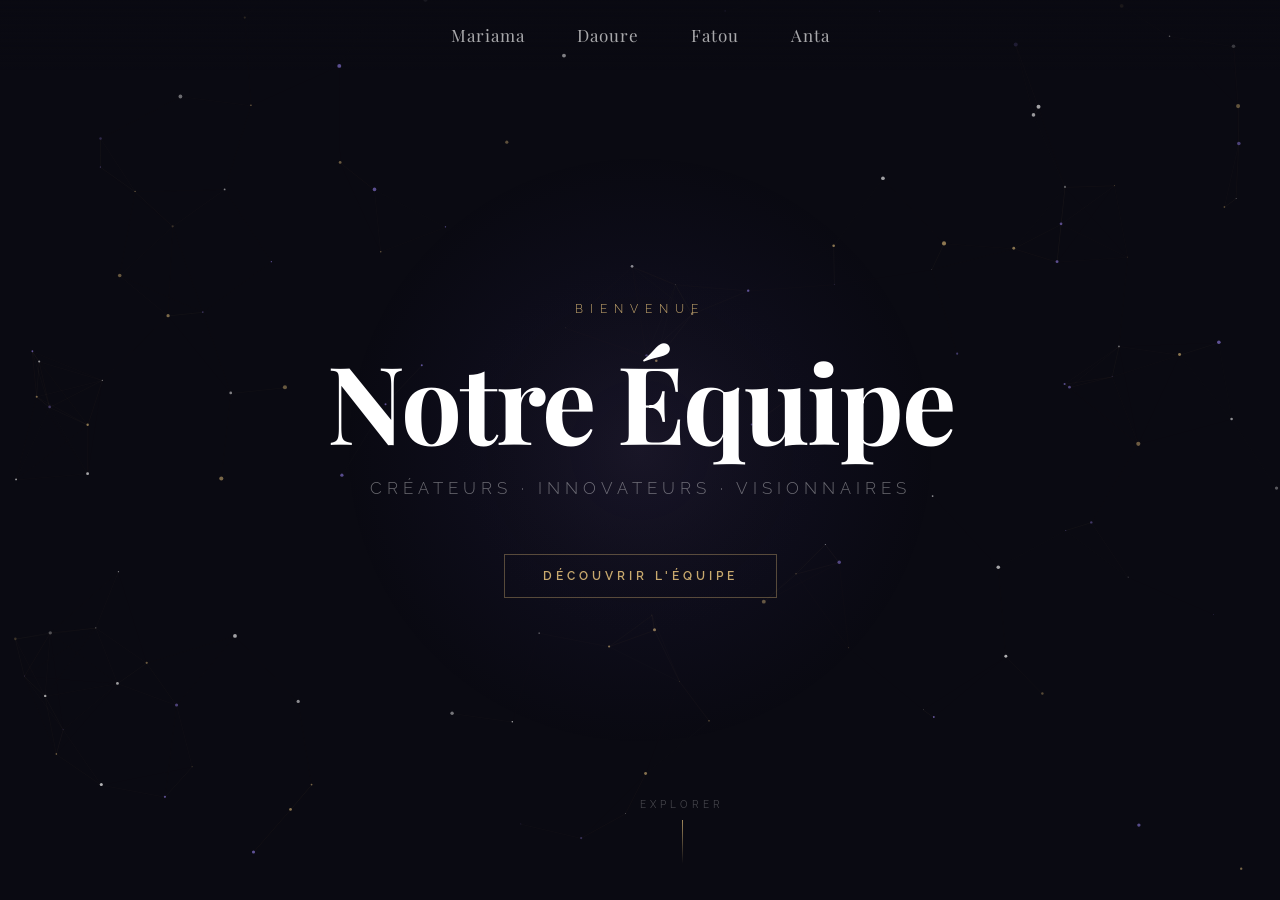
<file: index.html>
<!DOCTYPE html>
<html lang="fr">
<head>
<meta charset="UTF-8">
<meta name="viewport" content="width=device-width, initial-scale=1.0">
<title>Notre Équipe</title>
<link rel="preconnect" href="https://fonts.googleapis.com">
<link rel="preconnect" href="https://fonts.gstatic.com" crossorigin>
<link href="https://fonts.googleapis.com/css2?family=Playfair+Display:wght@400;700&family=Raleway:wght@300;400;600&display=swap" rel="stylesheet">
<style>

  /* ── RESET ── */
  *, *::before, *::after { box-sizing: border-box; margin: 0; padding: 0; }

  body {
    font-family: 'Raleway', sans-serif;
    background: #0a0a12;
    color: #fff;
    min-height: 100vh;
    overflow-x: hidden;
  }

  /* ── CANVAS PARTICULES ── */
  canvas#particles {
    position: fixed;
    top: 0; left: 0;
    width: 100%; height: 100%;
    z-index: 0;
    pointer-events: none;
  }

  /* ── ORB GLOW ── */
  .orb {
    position: fixed;
    width: 600px; height: 600px;
    border-radius: 50%;
    background: radial-gradient(circle, rgba(100,80,200,0.10) 0%, transparent 70%);
    top: 50%; left: 50%;
    transform: translate(-50%, -50%);
    z-index: 1;
    pointer-events: none;
    animation: orbFloat 8s ease-in-out infinite;
  }
  @keyframes orbFloat {
    0%,100% { transform: translate(-50%,-50%); }
    33%      { transform: translate(-48%,-52%); }
    66%      { transform: translate(-52%,-48%); }
  }

  /* ── HEADER ── */
  header {
    position: fixed;
    top: 0; left: 0; right: 0;
    z-index: 100;
    display: flex;
    justify-content: center;
    align-items: center;
    padding: 24px 48px;
    background: linear-gradient(to bottom, rgba(10,10,18,0.92) 0%, transparent 100%);
  }

  nav { display: flex; gap: 52px; }

  nav a {
    font-family: 'Playfair Display', serif;
    font-size: 17px;
    color: rgba(255,255,255,0.65);
    text-decoration: none;
    letter-spacing: 1px;
    position: relative;
    transition: color 0.3s;
    cursor: pointer;
  }
  nav a::after {
    content: '';
    position: absolute;
    bottom: -5px; left: 50%; right: 50%;
    height: 1px;
    background: #c8a96e;
    transition: left 0.3s, right 0.3s;
  }
  nav a:hover        { color: #fff; }
  nav a:hover::after { left: 0; right: 0; }

  /* ── SECTIONS ── */
  .section {
    display: none;
    position: relative;
    z-index: 10;
    min-height: 100vh;
  }
  .section.active { display: flex; }

  /* ══════════════════════════════════════
     SECTION : ACCUEIL
  ══════════════════════════════════════ */
  #home {
    flex-direction: column;
    justify-content: center;
    align-items: center;
    text-align: center;
    padding: 0 20px;
  }

  .hero-label {
    font-weight: 300;
    font-size: 12px;
    letter-spacing: 7px;
    text-transform: uppercase;
    color: #c8a96e;
    margin-bottom: 28px;
    opacity: 0;
    animation: fadeUp 0.8s 0.3s forwards;
  }

  .hero-title {
    font-family: 'Playfair Display', serif;
    font-size: clamp(52px, 9vw, 108px);
    font-weight: 700;
    line-height: 1.05;
    letter-spacing: -2px;
    color: #fff;
    margin-bottom: 20px;
    opacity: 0;
    animation: fadeUp 0.8s 0.5s forwards;
  }

  .hero-sub {
    font-weight: 300;
    font-size: clamp(13px, 1.8vw, 17px);
    letter-spacing: 5px;
    color: rgba(255,255,255,0.38);
    text-transform: uppercase;
    margin-bottom: 56px;
    opacity: 0;
    animation: fadeUp 0.8s 0.72s forwards;
  }

  .hero-cta {
    display: inline-block;
    font-size: 12px;
    font-weight: 600;
    letter-spacing: 4px;
    text-transform: uppercase;
    color: #c8a96e;
    border: 1px solid rgba(200,169,110,0.4);
    padding: 14px 38px;
    text-decoration: none;
    cursor: pointer;
    transition: all 0.3s;
    opacity: 0;
    animation: fadeUp 0.8s 0.95s forwards;
  }
  .hero-cta:hover {
    background: #c8a96e;
    color: #0a0a12;
    border-color: #c8a96e;
  }

  .scroll-hint {
    position: absolute;
    bottom: 36px;
    left: 50%;
    transform: translateX(-50%);
    display: flex;
    flex-direction: column;
    align-items: center;
    gap: 10px;
    opacity: 0;
    animation: fadeUp 0.8s 1.3s forwards;
  }
  .scroll-hint span {
    font-size: 10px;
    letter-spacing: 4px;
    text-transform: uppercase;
    color: rgba(255,255,255,0.25);
  }
  .scroll-line {
    width: 1px; height: 44px;
    background: linear-gradient(to bottom, rgba(200,169,110,0.8), transparent);
    animation: pulse 2s 1.5s ease-in-out infinite;
  }

  /* ══════════════════════════════════════
     SECTION : MEMBRES
  ══════════════════════════════════════ */
  #membres {
    flex-direction: column;
    padding: 130px 40px 80px;
    max-width: 1200px;
    margin: 0 auto;
    width: 100%;
    min-height: 100vh;
  }

  .section-header {
    text-align: center;
    margin-bottom: 68px;
    opacity: 0;
    animation: fadeUp 0.7s 0.15s forwards;
  }
  .section-label {
    font-size: 11px;
    letter-spacing: 6px;
    text-transform: uppercase;
    color: #c8a96e;
    margin-bottom: 14px;
  }
  .section-title {
    font-family: 'Playfair Display', serif;
    font-size: clamp(32px, 5vw, 60px);
    font-weight: 700;
    color: #fff;
    line-height: 1.1;
  }
  .section-sep {
    width: 44px; height: 1px;
    background: #c8a96e;
    margin: 22px auto 0;
  }

  /* BACK BTN */
  .back-btn {
    display: inline-flex;
    align-items: center;
    gap: 8px;
    font-size: 11px;
    letter-spacing: 3px;
    text-transform: uppercase;
    color: rgba(255,255,255,0.3);
    cursor: pointer;
    margin-bottom: 48px;
    transition: color 0.3s;
    background: none;
    border: none;
    padding: 0;
    opacity: 0;
    animation: fadeUp 0.6s 0.1s forwards;
  }
  .back-btn:hover { color: #c8a96e; }

  /* CARDS */
  .cards-grid {
    display: grid;
    grid-template-columns: repeat(auto-fit, minmax(240px, 1fr));
    gap: 28px;
  }

  .card {
    background: rgba(255,255,255,0.03);
    border: 1px solid rgba(200,169,110,0.14);
    border-radius: 18px;
    padding: 42px 28px 34px;
    display: flex;
    flex-direction: column;
    align-items: center;
    text-align: center;
    transition: transform 0.35s, border-color 0.35s, background 0.35s;
    opacity: 0;
    animation: fadeUp 0.7s forwards;
  }
  .card:nth-child(1) { animation-delay: 0.3s; }
  .card:nth-child(2) { animation-delay: 0.45s; }
  .card:nth-child(3) { animation-delay: 0.6s; }
  .card:nth-child(4) { animation-delay: 0.75s; }

  .card:hover {
    transform: translateY(-9px);
    border-color: rgba(200,169,110,0.48);
    background: rgba(200,169,110,0.05);
  }

  /* AVATAR */
  .avatar {
    width: 100px; height: 100px;
    border-radius: 50%;
    display: flex;
    align-items: center;
    justify-content: center;
    font-family: 'Playfair Display', serif;
    font-size: 34px;
    font-weight: 700;
    margin-bottom: 26px;
    position: relative;
    flex-shrink: 0;
  }
  .avatar::before {
    content: '';
    position: absolute;
    inset: -4px;
    border-radius: 50%;
    border: 1px solid rgba(200,169,110,0.35);
  }
  .avatar::after {
    content: '';
    position: absolute;
    inset: -8px;
    border-radius: 50%;
    border: 1px solid rgba(200,169,110,0.12);
  }

  .av-mariama { background: linear-gradient(135deg,#2a1760,#5933aa); color: #cdb5ff; }
  .av-daour   { background: linear-gradient(135deg,#0b3828,#167358); color: #7effd6; }
  .av-anta    { background: linear-gradient(135deg,#6a1428,#b83050); color: #ffb3c0; }
  .av-fatou   { background: linear-gradient(135deg,#5a3a00,#c8820a); color: #ffe0a0; }


  /* CARD TEXT */
  .card-firstname {
    font-size: 10px;
    letter-spacing: 5px;
    text-transform: uppercase;
    color: #c8a96e;
    margin-bottom: 6px;
  }
  .card-name {
    font-family: 'Playfair Display', serif;
    font-size: 22px;
    font-weight: 700;
    color: #fff;
    margin-bottom: 18px;
  }
  .card-divider {
    width: 30px; height: 1px;
    background: rgba(200,169,110,0.28);
    margin: 0 auto 18px;
  }
  .card-email {
    display: flex;
    align-items: center;
    justify-content: center;
    gap: 7px;
    font-size: 13px;
    color: rgba(255,255,255,0.42);
    margin-bottom: 28px;
    word-break: break-all;
    line-height: 1.5;
  }
  .card-email svg { flex-shrink: 0; opacity: 0.45; }

  .card-link {
    display: inline-flex;
    align-items: center;
    gap: 8px;
    font-size: 11px;
    font-weight: 600;
    letter-spacing: 3px;
    text-transform: uppercase;
    color: #c8a96e;
    text-decoration: none;
    border: 1px solid rgba(200,169,110,0.32);
    padding: 11px 24px;
    border-radius: 32px;
    transition: all 0.3s;
    margin-top: auto;
  }
  .card-link:hover {
    background: #c8a96e;
    color: #0a0a12;
    border-color: #c8a96e;
  }
  .card-link svg { transition: transform 0.3s; }
  .card-link:hover svg { transform: translateX(4px); }

  /* ── ANIMATIONS ── */
  @keyframes fadeUp {
    from { opacity: 0; transform: translateY(26px); }
    to   { opacity: 1; transform: translateY(0); }
  }
  @keyframes pulse {
    0%,100% { opacity: 0.35; }
    50%      { opacity: 1; }
  }

  /* ── RESPONSIVE ── */
  @media (max-width: 600px) {
    nav { gap: 24px; }
    nav a { font-size: 14px; }
    #membres { padding: 120px 20px 60px; }
    .cards-grid { grid-template-columns: 1fr 1fr; gap: 16px; }
    .card { padding: 28px 16px 24px; }
    .avatar { width: 72px; height: 72px; font-size: 24px; }
  }
  @media (max-width: 400px) {
    .cards-grid { grid-template-columns: 1fr; }
  }

</style>
</head>
<body>

<canvas id="particles"></canvas>
<div class="orb"></div>

<!-- ══════════ HEADER ══════════ -->
<header>
  <nav>
    <a href="Pages HTML/mariama.html">Mariama</a>
    <a href="daoure.html">Daoure</a>
     <a href="ndeyefatou.html">Fatou</a>
    <a href="Pages HTML/anta.html">Anta</a>
  

  </nav>
</header>

<!-- ══════════ SECTION : ACCUEIL ══════════ -->
<section id="home" class="section active">
  <p class="hero-label">Bienvenue</p>
  <h1 class="hero-title">Notre Équipe</h1>
  <p class="hero-sub">Créateurs · Innovateurs · Visionnaires</p>
  <span class="hero-cta" onclick="showSection('membres')">Découvrir l'équipe</span>

  <div class="scroll-hint">
    <span>Explorer</span>
    <div class="scroll-line"></div>
  </div>
</section>

<!-- ══════════ SECTION : MEMBRES ══════════ -->
<section id="membres" class="section">

  <button class="back-btn" onclick="showSection('home')">
    <svg width="16" height="16" viewBox="0 0 16 16" fill="none">
      <path d="M10 3L5 8L10 13" stroke="currentColor" stroke-width="1.5" stroke-linecap="round" stroke-linejoin="round"/>
    </svg>
    Retour à l'accueil
  </button>

  <div class="section-header">
    <p class="section-label">Qui sommes-nous</p>
    <h2 class="section-title">Notre Équipe</h2>
    <div class="section-sep"></div>
  </div>

  <div class="cards-grid">

    <!-- ── MARIAMA ── -->
    <div class="card" id="card-mariama">
      <div class="avatar av-mariama">M</div>
      <p class="card-firstname">Mariama</p>
      <h3 class="card-name">Mariama Balde</h3>
      <div class="card-divider"></div>
      <p class="card-email">
        <svg width="14" height="14" viewBox="0 0 14 14" fill="none">
          <rect x="1" y="3" width="12" height="8" rx="1.5" stroke="currentColor" stroke-width="1.2"/>
          <path d="M1 4.5l6 3.5 6-3.5" stroke="currentColor" stroke-width="1.2" stroke-linecap="round"/>
        </svg>
       Baldemaryam03@gmail.com
      </p>
      <a href="Pages HTML/mariama.html" class="card-link">
        Voir la page
        <svg width="12" height="12" viewBox="0 0 12 12" fill="none">
          <path d="M2 6h8M6 2l4 4-4 4" stroke="currentColor" stroke-width="1.5" stroke-linecap="round" stroke-linejoin="round"/>
        </svg>
      </a>
    </div>

    <!-- ── DAOUR ── -->
    <div class="card" id="card-daour">
      <div class="avatar av-daour">D</div>
      <p class="card-firstname">Daour</p>
      <h3 class="card-name">Daour Diouf</h3>
      <div class="card-divider"></div>
      <p class="card-email">
        <svg width="14" height="14" viewBox="0 0 14 14" fill="none">
          <rect x="1" y="3" width="12" height="8" rx="1.5" stroke="currentColor" stroke-width="1.2"/>
          <path d="M1 4.5l6 3.5 6-3.5" stroke="currentColor" stroke-width="1.2" stroke-linecap="round"/>
        </svg>
        daour.diouf@email.com
      </p>
      <a href="daoure.html" class="card-link">
        Voir la page
        <svg width="12" height="12" viewBox="0 0 12 12" fill="none">
          <path d="M2 6h8M6 2l4 4-4 4" stroke="currentColor" stroke-width="1.5" stroke-linecap="round" stroke-linejoin="round"/>
        </svg>
      </a>
    </div>

   

    <!-- ── FATOU ── -->
    <div class="card" id="card-fatou">
      <div class="avatar av-fatou">F</div>
      <p class="card-firstname">Fatou</p>
      <h3 class="card-name">Fatou Mbaye</h3>
      <div class="card-divider"></div>
      <p class="card-email">
        <svg width="14" height="14" viewBox="0 0 14 14" fill="none">
          <rect x="1" y="3" width="12" height="8" rx="1.5" stroke="currentColor" stroke-width="1.2"/>
          <path d="M1 4.5l6 3.5 6-3.5" stroke="currentColor" stroke-width="1.2" stroke-linecap="round"/>
        </svg>
        fatou.sow@email.com
      </p>
      <a href="ndeyefatou.html" class="card-link">
        Voir la page
        <svg width="12" height="12" viewBox="0 0 12 12" fill="none">
          <path d="M2 6h8M6 2l4 4-4 4" stroke="currentColor" stroke-width="1.5" stroke-linecap="round" stroke-linejoin="round"/>
        </svg>
      </a>
    </div>
     <!-- ── ANTA ── -->
    <div class="card" id="card-anta">
      <div class="avatar av-anta">A</div>
      <p class="card-firstname">Anta</p>
      <h3 class="card-name">Anta Ndiaye</h3>
      <div class="card-divider"></div>
      <p class="card-email">
        <svg width="14" height="14" viewBox="0 0 14 14" fill="none">
          <rect x="1" y="3" width="12" height="8" rx="1.5" stroke="currentColor" stroke-width="1.2"/>
          <path d="M1 4.5l6 3.5 6-3.5" stroke="currentColor" stroke-width="1.2" stroke-linecap="round"/>
        </svg>
        anta.ndiaye@email.com
      </p>
      <a href="Pages HTML/anta.html" class="card-link">
        Voir la page
        <svg width="12" height="12" viewBox="0 0 12 12" fill="none">
          <path d="M2 6h8M6 2l4 4-4 4" stroke="currentColor" stroke-width="1.5" stroke-linecap="round" stroke-linejoin="round"/>
        </svg>
      </a>
    </div>

  </div>
</section>

<!-- ══════════ JAVASCRIPT ══════════ -->
<script>

  /* ── NAVIGATION ── */
  function showSection(id) {
    document.querySelectorAll('.section').forEach(s => s.classList.remove('active'));
    const target = document.getElementById(id);
    target.classList.add('active');
    // relance les animations
    target.querySelectorAll('[style*="animation"], .card, .section-header, .back-btn, .hero-label, .hero-title, .hero-sub, .hero-cta, .scroll-hint')
      .forEach(el => {
        el.style.animation = 'none';
        el.offsetHeight; // reflow
        el.style.animation = '';
      });
    window.scrollTo(0, 0);
  }

  function showMembre(name) {
    showSection('membres');
    setTimeout(() => {
      const card = document.getElementById('card-' + name);
      if (card) {
        card.scrollIntoView({ behavior: 'smooth', block: 'center' });
        card.style.borderColor = 'rgba(200,169,110,0.7)';
        setTimeout(() => { card.style.borderColor = ''; }, 1800);
      }
    }, 300);
  }

  /* ── PARTICULES ── */
  const canvas = document.getElementById('particles');
  const ctx    = canvas.getContext('2d');
  let W, H, particles = [];

  function resize() {
    W = canvas.width  = window.innerWidth;
    H = canvas.height = window.innerHeight;
  }
  resize();
  window.addEventListener('resize', () => { resize(); init(); });

  const COLORS = [
    'rgba(200,169,110,',
    'rgba(140,120,220,',
    'rgba(255,255,255,'
  ];

  class Particle {
    constructor() { this.reset(true); }
    reset(init = false) {
      this.x       = Math.random() * W;
      this.y       = init ? Math.random() * H : H + 10;
      this.r       = Math.random() * 1.8 + 0.3;
      this.vx      = (Math.random() - 0.5) * 0.35;
      this.vy      = -(Math.random() * 0.5 + 0.15);
      this.alpha   = Math.random() * 0.55 + 0.15;
      this.fade    = Math.random() * 0.004 + 0.001;
      this.color   = COLORS[Math.floor(Math.random() * COLORS.length)];
      this.growing = true;
    }
    update() {
      this.x += this.vx;
      this.y += this.vy;
      if (this.growing) {
        this.alpha += this.fade;
        if (this.alpha >= 0.7) this.growing = false;
      } else {
        this.alpha -= this.fade * 0.5;
      }
      if (this.alpha <= 0 || this.y < -20) this.reset();
    }
    draw() {
      ctx.beginPath();
      ctx.arc(this.x, this.y, this.r, 0, Math.PI * 2);
      ctx.fillStyle = this.color + this.alpha + ')';
      ctx.fill();
    }
  }

  function init() {
    particles = [];
    const count = Math.floor((W * H) / 9000);
    for (let i = 0; i < count; i++) particles.push(new Particle());
  }

  function connectNearby() {
    const maxDist = 115;
    for (let i = 0; i < particles.length; i++) {
      for (let j = i + 1; j < particles.length; j++) {
        const a = particles[i], b = particles[j];
        const dx = a.x - b.x, dy = a.y - b.y;
        const d  = Math.sqrt(dx * dx + dy * dy);
        if (d < maxDist) {
          const op = (1 - d / maxDist) * 0.11;
          ctx.beginPath();
          ctx.moveTo(a.x, a.y);
          ctx.lineTo(b.x, b.y);
          ctx.strokeStyle = `rgba(200,169,110,${op})`;
          ctx.lineWidth = 0.5;
          ctx.stroke();
        }
      }
    }
  }

  let mouse = { x: W / 2, y: H / 2 };
  window.addEventListener('mousemove', e => { mouse.x = e.clientX; mouse.y = e.clientY; });

  function animate() {
    ctx.clearRect(0, 0, W, H);
    connectNearby();
    particles.forEach(p => { p.update(); p.draw(); });
    const g = ctx.createRadialGradient(mouse.x, mouse.y, 0, mouse.x, mouse.y, 200);
    g.addColorStop(0, 'rgba(200,169,110,0.04)');
    g.addColorStop(1, 'transparent');
    ctx.fillStyle = g;
    ctx.fillRect(0, 0, W, H);
    requestAnimationFrame(animate);
  }

  init();
  animate();

</script>
</body>
</html>
</file>
